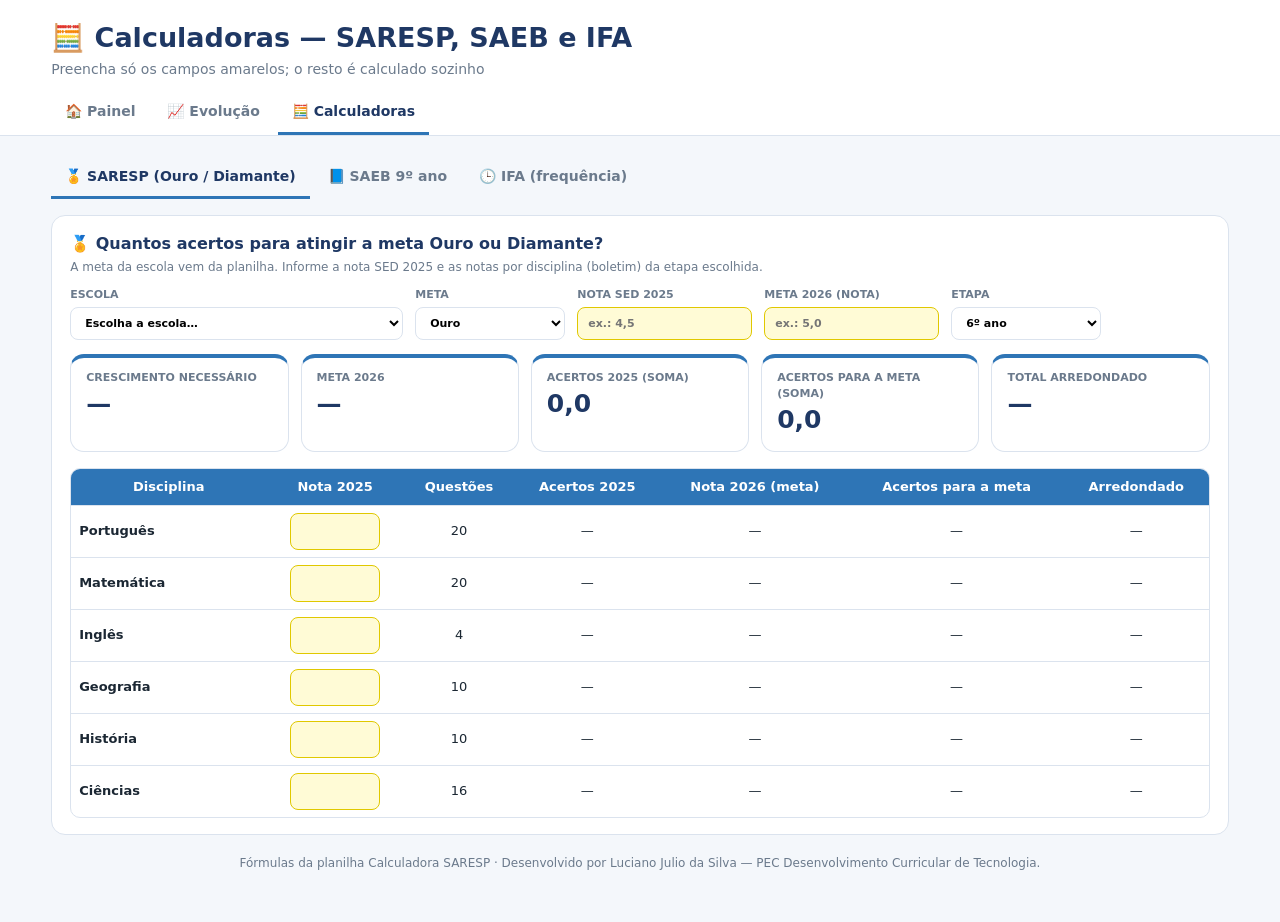
<file: css/calculadoras.html>
<!DOCTYPE html>
<html lang="pt-BR">
<head>
  <meta charset="utf-8">
  <meta name="viewport" content="width=device-width,initial-scale=1">
  <title>Calculadoras — SARESP, SAEB e IFA</title>
  <link rel="stylesheet" href="../css/estilo.css">
  <link rel="stylesheet" href="../css/calculadoras.css">
</head>
<body>

<header><div class="w">
  <h1>🧮 Calculadoras — SARESP, SAEB e IFA</h1>
  <p>Preencha só os campos amarelos; o resto é calculado sozinho</p>
  <nav class="tabs">
    <a href="../index.html">🏠 Painel</a>
    <a href="evolucao.html">📈 Evolução</a>
    <a href="calculadoras.html" class="on">🧮 Calculadoras</a>
  </nav>
</div></header>

<main>
  <!-- Abas das calculadoras -->
  <nav class="tabs" id="abas" style="margin-bottom:16px">
    <button data-v="saresp" class="on">🏅 SARESP (Ouro / Diamante)</button>
    <button data-v="saeb">📘 SAEB 9º ano</button>
    <button data-v="ifa">🕒 IFA (frequência)</button>
  </nav>

  <!-- ========== SARESP ========== -->
  <section data-p="saresp">
    <h2>🏅 Quantos acertos para atingir a meta Ouro ou Diamante?</h2>
    <p class="sub">A meta da escola vem da planilha. Informe a nota SED 2025 e as notas por disciplina (boletim) da etapa escolhida.</p>
    <div class="campos">
      <label>Escola<select id="s-escola"></select></label>
      <label>Meta<select id="s-tipo"><option value="0">Ouro</option><option value="1">Diamante</option><option value="x">Digitar outra</option></select></label>
      <label>Nota SED 2025<input class="am" id="s-nota" inputmode="decimal" placeholder="ex.: 4,5"></label>
      <label>Meta 2026 (nota)<input class="am" id="s-meta" inputmode="decimal" placeholder="ex.: 5,0"></label>
      <label>Etapa<select id="s-etapa"></select></label>
    </div>
    <div class="kpis" id="s-kpis"></div>
    <div class="tw calc"><table id="s-tab"></table></div>
  </section>

  <!-- ========== SAEB ========== -->
  <section data-p="saeb" hidden>
    <h2>📘 SAEB 2025 — 9º ano (Português + Matemática)</h2>
    <p class="sub">Prova com 26 questões de Português e 26 de Matemática (52 no total).</p>
    <div class="campos">
      <label>Nota SED 2023<input class="am" id="b-nota" inputmode="decimal"></label>
      <label>Meta 2025<input class="am" id="b-meta" inputmode="decimal"></label>
    </div>
    <div class="kpis" id="b-kpis"></div>
  </section>

  <!-- ========== IFA ========== -->
  <section data-p="ifa" hidden>
    <h2>🕒 IFA — Índice de Frequência Anual</h2>
    <p class="sub">Calcula a frequência necessária nas semanas que faltam e quantos alunos precisam estar presentes (busca ativa).</p>
    <div class="campos">
      <label>Meta de IFA (%)<input class="am" id="i-meta" inputmode="decimal" placeholder="ex.: 95"></label>
      <label>Semana atual<input class="am" id="i-atual" inputmode="decimal"></label>
      <label>Total de semanas<input class="am" id="i-total" inputmode="decimal" value="42"></label>
      <label>Frequência acumulada (%)<input class="am" id="i-acum" inputmode="decimal"></label>
    </div>
    <div class="kpis" id="i-kpis"></div>
    <h2 style="margin-top:18px">Alunos necessários por turno</h2>
    <p class="sub">Informe as matrículas ativas e a presença da semana (%). Deixe em branco o turno que a escola não tem.</p>
    <div class="tw calc"><table id="i-tab"></table></div>
  </section>

  <footer>Fórmulas da planilha Calculadora SARESP · Desenvolvido por Luciano Julio da Silva — PEC Desenvolvimento Curricular de Tecnologia.</footer>
</main>

<script src="../js/metas-saresp.js"></script>
<script src="../js/calculadoras.js"></script>
</body>
</html>
</file>
<file: css/estilo.css>
/* =====================================================
   ESTILO DO PAINEL — tema CLARO
   Dica: mude as cores aqui em cima e tudo se atualiza.
   ===================================================== */
:root{
  --navy:#1f3864; --blue:#2e75b6;          /* cores principais */
  --bg:#f4f7fb; --card:#fff; --line:#dbe3ee; /* fundo, cartões, bordas */
  --txt:#1b2733; --mut:#6b7a8c;            /* texto normal e texto apagado */
  /* cores das situações: fundo (g,y,o,r) e texto (gt,yt,ot,rt) */
  --g:#c9e8b7; --gt:#245c1a; --y:#fff0b3; --yt:#6b5300;
  --o:#fbd0b0; --ot:#8a3f06; --r:#ffc2c4; --rt:#9b1c22;
}
*{box-sizing:border-box}
body{margin:0;background:var(--bg);color:var(--txt);font:14px/1.45 system-ui,"Segoe UI",Arial,sans-serif}

/* ----- Cabeçalho e abas ----- */
header{background:#fff;border-bottom:1px solid var(--line);padding:18px 0 0}
.w,main{max-width:1280px;margin:0 auto;padding:0 4vw}
main{padding:20px 4vw 50px}
header h1{margin:0;font-size:clamp(20px,3vw,27px);color:var(--navy)}
header p{margin:2px 0 12px;color:var(--mut)}
.tabs{display:flex;gap:4px;flex-wrap:wrap}
.tabs button,.tabs a{background:none;color:var(--mut);border:0;border-bottom:3px solid transparent;border-radius:0;padding:10px 14px;font-weight:700;text-decoration:none;cursor:pointer}
.tabs button.on{color:var(--navy);border-color:var(--blue)}
.tabs button:hover,.tabs a:hover{background:#f0f5fb}

/* ----- Barra de filtros ----- */
.bar{display:flex;flex-wrap:wrap;gap:12px;align-items:end;background:var(--card);border:1px solid var(--line);border-radius:14px;padding:12px 16px;margin-bottom:16px;position:sticky;top:8px;z-index:5;box-shadow:0 4px 14px #1f38641a}
.bar label{display:flex;flex-direction:column;font-size:11px;font-weight:700;color:var(--mut);text-transform:uppercase;gap:4px}
.bar input,.bar select{font:inherit;padding:8px 10px;border:1px solid var(--line);border-radius:8px;background:#fff;min-width:150px}
#escola{min-width:260px;max-width:340px}
#meta{width:90px;min-width:0;font-weight:700;color:var(--navy);background:#fffbd6;border-color:#e0c800}
button{font:inherit;padding:8px 14px;border:0;border-radius:8px;background:var(--blue);color:#fff;font-weight:600;cursor:pointer}
button:hover{background:var(--navy)}
button:disabled{opacity:.5;cursor:not-allowed}

/* ----- Indicadores (KPIs) ----- */
.kpis{display:grid;grid-template-columns:repeat(auto-fit,minmax(165px,1fr));gap:12px;margin-bottom:16px}
.kpi{background:var(--card);border:1px solid var(--line);border-radius:14px;padding:12px 15px;border-top:4px solid var(--blue)}
.kpi small{display:block;color:var(--mut);font-size:11px;font-weight:700;text-transform:uppercase}
.kpi b{font-size:25px;color:var(--navy)}

/* ----- Cartões e gráficos ----- */
.grid{display:grid;gap:16px;margin-bottom:16px}
.grid.e{grid-template-columns:1fr 1fr}
@media(max-width:900px){.grid.e{grid-template-columns:1fr}}
section{background:var(--card);border:1px solid var(--line);border-radius:14px;padding:16px 18px;margin-bottom:16px}
.grid section{margin:0}
h2{margin:0 0 4px;font-size:16px;color:var(--navy)}
.sub{margin:0 0 10px;color:var(--mut);font-size:12px}
.cv{position:relative;height:400px}.cv.t{height:470px}.cv.s{height:380px}

/* ----- Faixa "visão geral / escola selecionada" ----- */
.ctx{display:flex;justify-content:space-between;align-items:center;gap:12px;flex-wrap:wrap;background:#fff;border:1px solid var(--line);border-left:6px solid var(--blue);border-radius:14px;padding:14px 18px;margin-bottom:16px}
.ctx.sch{border-left-color:#7a4fd0;background:#faf8ff}
.ctx small{font-size:11px;font-weight:700;color:var(--mut)}
.ctx h2{font-size:20px;margin:2px 0}.ctx p{margin:0}

/* ----- Barras da aba Componentes ----- */
.row.cmp{display:grid;grid-template-columns:48px 1fr 170px;gap:10px;align-items:center;margin:7px 0;cursor:pointer}
.row.cmp:hover{background:#f0f5fb}
.trk{position:relative;height:16px;background:#eef2f7;border-radius:8px}
.fill{height:100%;border-radius:8px}
.mk{position:absolute;top:-3px;bottom:-3px;width:2px;background:var(--navy)}
.fill.g{background:#7cc65c}.fill.y{background:#f0c63c}.fill.o{background:#ee9250}.fill.r{background:#e0605a}

/* ----- Tabelas ----- */
.tw{overflow:auto;max-height:600px;border:1px solid var(--line);border-radius:10px}
table{border-collapse:collapse;width:100%;font-size:13px}
th{position:sticky;top:0;background:var(--blue);color:#fff;padding:9px 8px;cursor:pointer;white-space:nowrap;z-index:2}
td{padding:7px 8px;border-top:1px solid var(--line);text-align:center}
td:nth-child(2){text-align:left;min-width:240px}
#tb tbody tr{cursor:pointer}#tb tbody tr:hover td{background:#f5f9ff}
.hm th{cursor:default}.hm td{font-size:12px}
.rk{width:30px;height:30px;border-radius:50%;display:grid;place-items:center;color:#fff;font-weight:800;margin:auto}
.rk.c{background:#c00000}.rk.e{background:#ed7d31}.rk.d{background:#ffd966;color:#000}

/* ----- Etiquetas de situação (verde, amarelo, laranja, vermelho) ----- */
.pill{padding:3px 10px;border-radius:99px;font-weight:700;font-size:12px;white-space:nowrap}
.g{background:var(--g);color:var(--gt)}.y{background:var(--y);color:var(--yt)}
.o{background:var(--o);color:var(--ot)}.r{background:var(--r);color:var(--rt)}
.leg{display:flex;flex-wrap:wrap;gap:8px;margin-bottom:10px}
.leg span{padding:3px 10px;border-radius:6px;font-size:12px;font-weight:600}

/* ----- Janela (modal) ----- */
.md{position:fixed;inset:0;background:#1f38648c;display:none;place-items:center;z-index:20;padding:16px}
.md.on{display:grid}
.mc{background:#fff;border-radius:16px;max-width:760px;width:100%;max-height:92vh;overflow:auto;padding:22px;position:relative}
.x{position:absolute;right:12px;top:12px;background:#eef2f7;color:var(--txt)}
footer{text-align:center;color:var(--mut);font-size:12px;margin-top:20px}
</file>
<file: css/calculadoras.css>
/* =====================================================
   ESTILOS EXTRAS DA PÁGINA DE CALCULADORAS
   ===================================================== */
.tabs a.on{color:var(--navy);border-color:var(--blue)}   /* link da página atual */

/* Linha de campos para preencher */
.campos{display:flex;flex-wrap:wrap;gap:12px;margin:10px 0 14px}
.campos label{display:flex;flex-direction:column;font-size:11px;font-weight:700;color:var(--mut);text-transform:uppercase;gap:4px}
.campos input,.campos select,.calc input{font:inherit;padding:8px 10px;border:1px solid var(--line);border-radius:8px;background:#fff;min-width:150px}
.am,.calc input{background:#fffbd6!important;border-color:#e0c800!important}   /* amarelo = preencher */

/* Tabelas: 1ª coluna à esquerda, o resto centralizado */
.calc td:nth-child(2){text-align:center;min-width:0}
.calc td:first-child{text-align:left;min-width:150px;font-weight:600}
.calc input{width:90px;min-width:0;text-align:center}
.calc td b{color:var(--navy)}
.aviso{margin:8px 0 0;padding:10px 14px;border-radius:10px;background:#fff0b3;color:#6b5300;font-weight:600}
</file>
